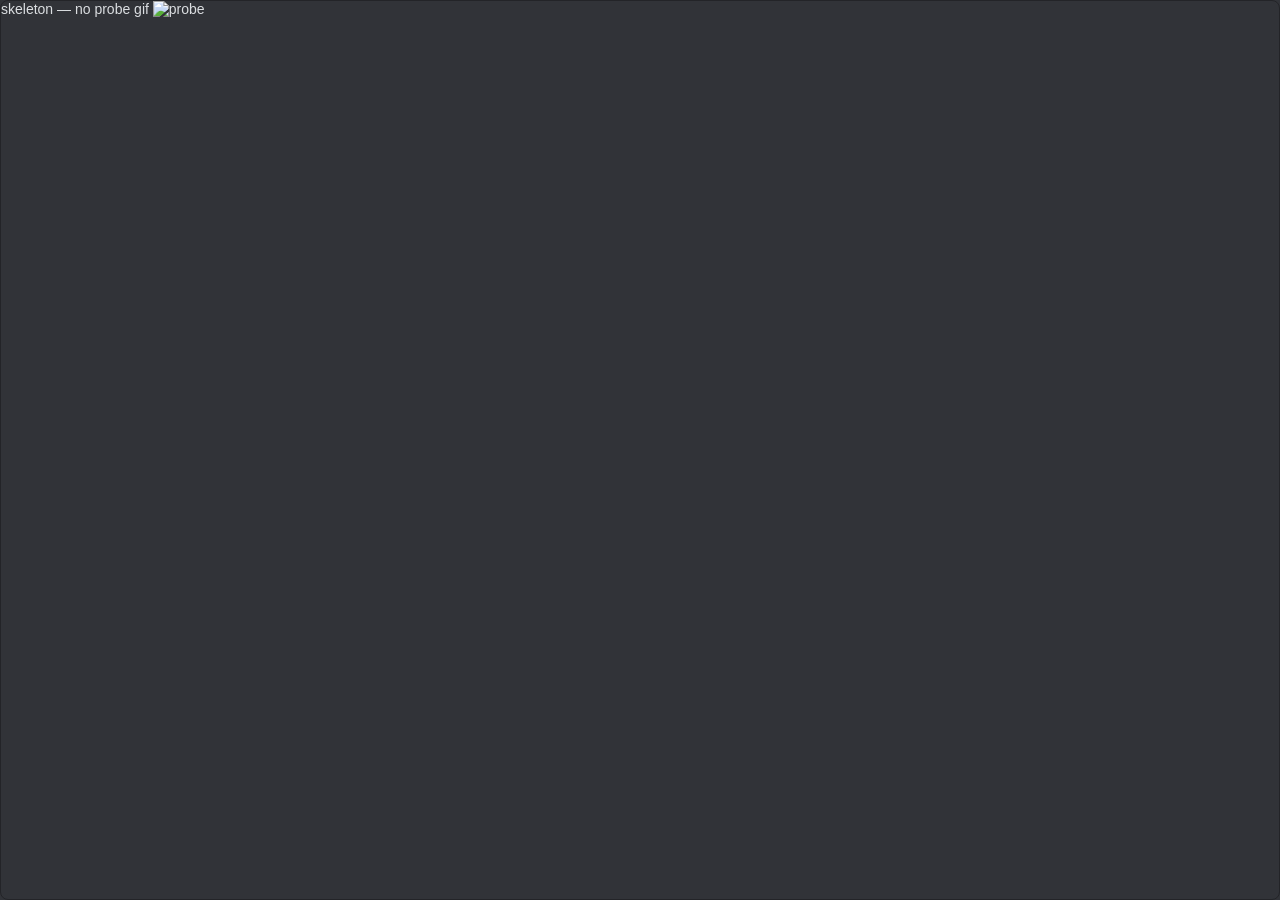
<file: clipshrink_app/picker/ui/index.html>
<!doctype html>
<html>
<head>
<meta charset="utf-8">
<title>ClipShrink Picker</title>
<link rel="stylesheet" href="app.css">
</head>
<body>
<div id="root">skeleton — <span id="probe">no probe gif</span>
<img id="probe-img" width="120" height="120" alt="probe">
</div>
<script src="app.js"></script>
</body>
</html>
</file>
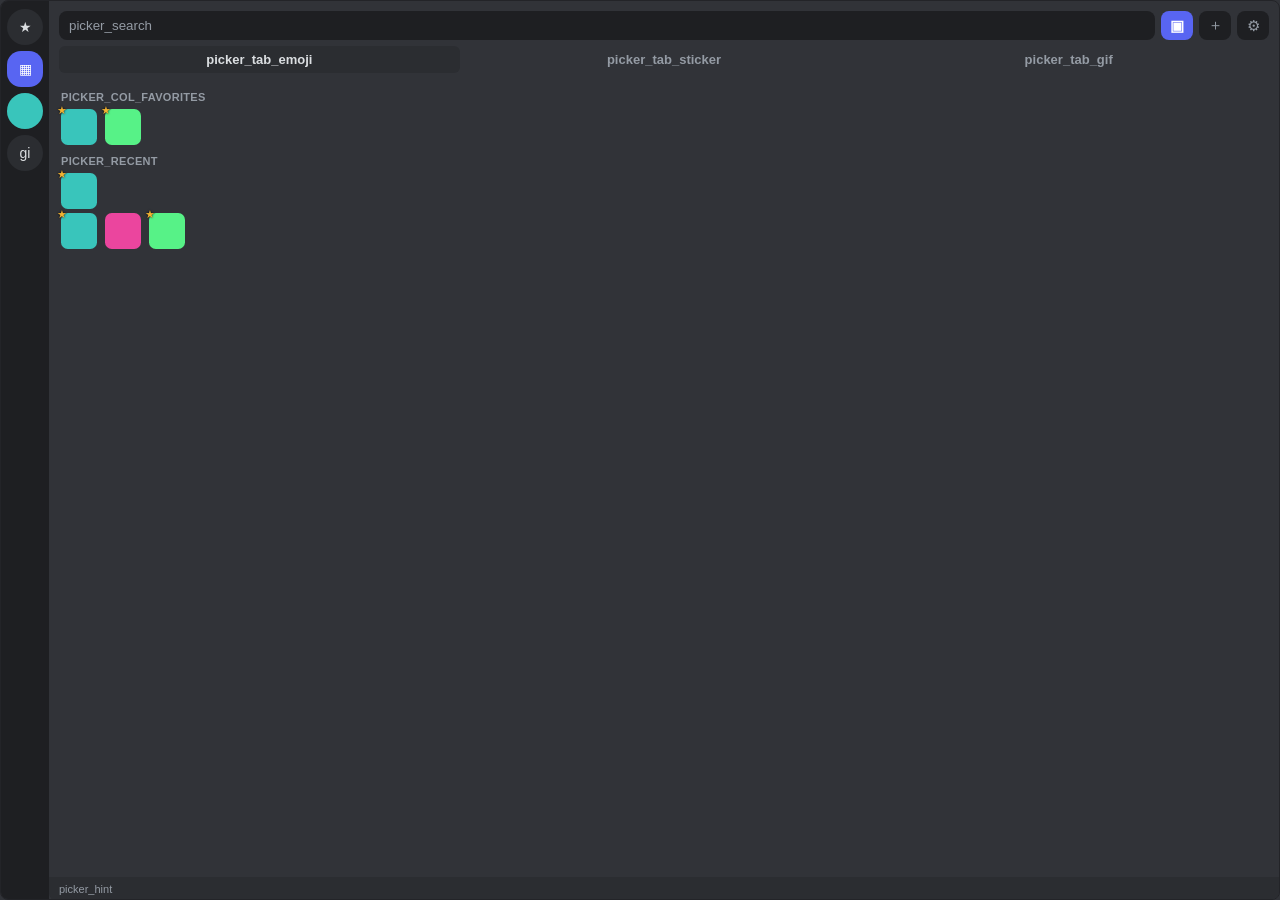
<file: notro_app/picker/ui/index.html>
<!doctype html>
<html>
<head>
<meta charset="utf-8">
<title>Notro Picker</title>
<link rel="stylesheet" href="app.css">
</head>
<body>
<div id="app">
  <nav id="rail"></nav>
  <div id="main">
    <header>
      <input id="search" type="text" autocomplete="off" spellcheck="false">
      <button id="btn-capture" class="iconbtn capture" type="button">▣</button>
      <button id="btn-add" class="iconbtn" type="button" title="+">＋</button>
      <button id="btn-settings" class="iconbtn" type="button" title="settings">⚙</button>
    </header>
    <nav id="tabs">
      <button class="tab active" data-tab="emoji"></button>
      <button class="tab" data-tab="sticker"></button>
      <button class="tab" data-tab="gif"></button>
    </nav>
    <main id="content"></main>
    <footer id="hint"></footer>
  </div>
</div>

<div id="ctx" class="hidden"></div>

<div id="modal-add" class="modal hidden">
  <div class="modal-box">
    <h3 id="add-title"></h3>
    <input id="add-url" type="text" spellcheck="false">
    <input id="add-name" type="text" spellcheck="false">
    <input id="add-kw" type="text" spellcheck="false">
    <p id="add-note" class="note"></p>
    <p id="add-error" class="error hidden"></p>
    <div class="row">
      <button id="add-submit" class="primary"></button>
      <button id="add-cancel"></button>
    </div>
  </div>
</div>

<div id="modal-settings" class="modal hidden">
  <div class="modal-box">
    <h3 id="st-title"></h3>
    <div class="setting-row">
      <div class="setting-copy">
        <label id="st-auto-capture-label" for="st-auto-capture"></label>
        <p id="st-auto-capture-note" class="note"></p>
      </div>
      <input id="st-auto-capture" type="checkbox">
    </div>
    <h4 id="st-folders-subtitle"></h4>
    <div id="st-folders"></div>
    <button id="st-openlib" class="wide"></button>
    <div class="row">
      <button id="st-addfolder" class="primary"></button>
      <button id="st-close"></button>
    </div>
  </div>
</div>

<div id="dropzone" class="hidden"></div>
<script src="app.js"></script>
</body>
</html>
</file>
<file: clipshrink_app/picker/ui/app.css>
/* 디스코드 다크테마 재현 — 자체 CSS (디스코드 자산 미사용) */
:root {
  --bg: #313338; --panel: #2b2d31; --input: #1e1f22;
  --text: #dbdee1; --muted: #949ba4; --accent: #5865f2;
  --hover: #35373c; --danger: #da373c; --radius: 8px;
}
* { box-sizing: border-box; margin: 0; padding: 0; }
html, body { height: 100%; overflow: hidden; }
body {
  background: var(--bg); color: var(--text);
  font-family: "Segoe UI", "Malgun Gothic", "Noto Sans KR", sans-serif;
  font-size: 14px; user-select: none;
  border: 1px solid #232428; border-radius: 8px;
}
#app { display: flex; flex-direction: column; height: 100vh; }

header { display: flex; gap: 6px; padding: 10px 10px 6px; }
#search {
  flex: 1; background: var(--input); border: none; outline: none;
  color: var(--text); padding: 7px 10px; border-radius: var(--radius);
  min-width: 0;
}
#search::placeholder { color: var(--muted); }
.iconbtn {
  width: 32px; background: var(--input); border: none; color: var(--muted);
  border-radius: var(--radius); cursor: pointer; font-size: 15px;
  flex: 0 0 32px;
}
.iconbtn:hover { color: var(--text); background: var(--hover); }

#tabs { display: flex; gap: 4px; padding: 0 10px 6px; }
.tab {
  flex: 1; padding: 6px 0; border: none; cursor: pointer;
  background: transparent; color: var(--muted);
  border-radius: 6px; font-weight: 600; font-family: inherit; font-size: 13px;
}
.tab:hover { background: var(--hover); color: var(--text); }
.tab.active { background: var(--panel); color: var(--text); }

#content { flex: 1; overflow-y: auto; padding: 4px 10px 8px; }
#content h4 {
  color: var(--muted); font-size: 11px; text-transform: uppercase;
  letter-spacing: .3px; margin: 8px 2px 4px;
}
.grid { display: grid; gap: 4px; }
.grid.emoji { grid-template-columns: repeat(auto-fill, 40px); }
.grid.sticker, .grid.gif { grid-template-columns: repeat(auto-fill, 92px); }
.cell {
  border: none; background: transparent; padding: 2px; cursor: pointer;
  border-radius: 6px; position: relative;
}
.grid.emoji .cell { width: 40px; height: 40px; }
.grid.sticker .cell, .grid.gif .cell { width: 92px; height: 92px; }
.cell img {
  width: 100%; height: 100%; object-fit: contain; pointer-events: none;
  content-visibility: auto;
}
.cell:hover { background: var(--hover); transform: scale(1.08); }
/* APNG→GIF 변환 실패 폴백 항목 경고 배지 (스펙 §7) */
.warn-badge {
  position: absolute; top: -2px; right: -2px; z-index: 2;
  min-width: 15px; height: 15px; padding: 0 3px;
  display: flex; align-items: center; justify-content: center;
  background: var(--danger); color: #fff;
  font-size: 10px; font-weight: 700; line-height: 1;
  border-radius: 8px; pointer-events: none;
  box-shadow: 0 0 0 2px var(--bg);
}
.empty { color: var(--muted); text-align: center; padding: 24px 8px; }

footer {
  padding: 6px 10px; background: var(--panel); color: var(--muted);
  font-size: 11px; border-radius: 0 0 8px 8px; white-space: nowrap;
  overflow: hidden; text-overflow: ellipsis;
}

::-webkit-scrollbar { width: 8px; }
::-webkit-scrollbar-thumb { background: #1e1f22; border-radius: 4px; }
::-webkit-scrollbar-track { background: transparent; }

#ctx {
  position: fixed; z-index: 30; background: #111214; border-radius: 6px;
  padding: 4px; min-width: 150px; box-shadow: 0 6px 16px rgba(0,0,0,.5);
}
#ctx button {
  display: block; width: 100%; text-align: left; border: none;
  background: transparent; color: var(--text); padding: 6px 8px;
  border-radius: 4px; cursor: pointer; font-size: 13px; font-family: inherit;
}
#ctx button:hover { background: var(--accent); color: #fff; }
#ctx button.danger:hover { background: var(--danger); }

.modal {
  position: fixed; inset: 0; z-index: 20; background: rgba(0,0,0,.6);
  display: flex; align-items: center; justify-content: center;
}
.modal-box {
  background: var(--bg); border-radius: var(--radius); padding: 14px;
  width: 360px; max-width: 92vw; display: flex; flex-direction: column; gap: 8px;
}
.modal-box h3 { font-size: 15px; }
.modal-box input {
  background: var(--input); border: none; outline: none; color: var(--text);
  padding: 8px 10px; border-radius: 6px; width: 100%;
}
.note { color: var(--muted); font-size: 11.5px; }
.error { color: #fa777c; font-size: 12px; }
.row { display: flex; gap: 6px; justify-content: flex-end; margin-top: 4px; }
.row button {
  border: none; padding: 7px 14px; border-radius: 6px; cursor: pointer;
  background: var(--hover); color: var(--text); font-family: inherit;
}
.row button.primary { background: var(--accent); color: #fff; }
#st-folders {
  max-height: 180px; overflow-y: auto; display: flex;
  flex-direction: column; gap: 4px;
}
.folder-row {
  display: flex; align-items: center; gap: 6px; background: var(--panel);
  padding: 6px 8px; border-radius: 6px; font-size: 12px;
}
.folder-row.missing { opacity: .45; }
.folder-row span {
  flex: 1; overflow: hidden; text-overflow: ellipsis; white-space: nowrap;
}
.folder-row button {
  border: none; background: transparent; color: var(--muted); cursor: pointer;
}
.folder-row button:hover { color: var(--danger); }
.hidden { display: none !important; }

#dropzone {
  position: fixed; inset: 6px; z-index: 40; border: 2px dashed var(--accent);
  border-radius: 10px; background: rgba(88,101,242,.12);
  display: flex; align-items: center; justify-content: center;
  color: var(--text); font-weight: 600; pointer-events: none;
}
</file>
<file: notro_app/picker/ui/app.css>
/* 디스코드 다크테마 재현 — 자체 CSS (디스코드 자산 미사용) */
:root {
  --bg: #313338; --panel: #2b2d31; --input: #1e1f22;
  --text: #dbdee1; --muted: #949ba4; --accent: #5865f2;
  --hover: #35373c; --danger: #da373c; --radius: 8px;
}
* { box-sizing: border-box; margin: 0; padding: 0; }
html, body { height: 100%; overflow: hidden; }
body {
  background: var(--bg); color: var(--text);
  font-family: "Segoe UI", "Malgun Gothic", "Noto Sans KR", sans-serif;
  font-size: 14px; user-select: none;
  border: 1px solid #232428; border-radius: 8px;
}
#app { display: flex; height: 100vh; }
#rail {
  width: 48px; flex: 0 0 48px; background: var(--input);
  display: flex; flex-direction: column; align-items: center;
  gap: 6px; padding: 8px 0; overflow-y: auto;
}
#rail button {
  width: 36px; height: 36px; flex: 0 0 36px; border-radius: 50%; border: 0;
  background: var(--panel); color: var(--text); cursor: pointer;
  font-size: 14px; display: flex; align-items: center; justify-content: center;
  overflow: hidden;
}
#rail button img {
  width: 100%; height: 100%; object-fit: cover; pointer-events: none;
}
#rail button:hover { background: var(--hover); }
#rail button.active { background: var(--accent); color: #fff; border-radius: 14px; }
#main { flex: 1; min-width: 0; display: flex; flex-direction: column; }

header { display: flex; gap: 6px; padding: 10px 10px 6px; }
#search {
  flex: 1; background: var(--input); border: none; outline: none;
  color: var(--text); padding: 7px 10px; border-radius: var(--radius);
  min-width: 0;
}
#search::placeholder { color: var(--muted); }
.iconbtn {
  width: 32px; background: var(--input); border: none; color: var(--muted);
  border-radius: var(--radius); cursor: pointer; font-size: 15px;
  flex: 0 0 32px;
}
.iconbtn:hover { color: var(--text); background: var(--hover); }
.iconbtn.capture { color: #fff; background: var(--accent); font-weight: 700; }
.iconbtn.capture:hover { filter: brightness(1.08); }
.iconbtn:focus-visible, button:focus-visible, input:focus-visible {
  outline: 2px solid #fff; outline-offset: 1px;
}

#tabs { display: flex; gap: 4px; padding: 0 10px 6px; }
.tab {
  flex: 1; padding: 6px 0; border: none; cursor: pointer;
  background: transparent; color: var(--muted);
  border-radius: 6px; font-weight: 600; font-family: inherit; font-size: 13px;
}
.tab:hover { background: var(--hover); color: var(--text); }
.tab.active { background: var(--panel); color: var(--text); }

#content { flex: 1; overflow-y: auto; padding: 4px 10px 8px; }
#content h4 {
  color: var(--muted); font-size: 11px; text-transform: uppercase;
  letter-spacing: .3px; margin: 8px 2px 4px;
}
.grid { display: grid; gap: 4px; }
.grid.emoji { grid-template-columns: repeat(auto-fill, 40px); }
.grid.sticker, .grid.gif { grid-template-columns: repeat(auto-fill, 92px); }
.cell {
  border: none; background: transparent; padding: 2px; cursor: pointer;
  border-radius: 6px; position: relative;
}
.grid.emoji .cell { width: 40px; height: 40px; }
.grid.sticker .cell, .grid.gif .cell { width: 92px; height: 92px; }
.cell img {
  width: 100%; height: 100%; object-fit: contain; pointer-events: none;
  content-visibility: auto;
}
.cell:hover { background: var(--hover); transform: scale(1.08); }
/* APNG→GIF 변환 실패 폴백 항목 경고 배지 (스펙 §7) */
.warn-badge {
  position: absolute; top: -2px; right: -2px; z-index: 2;
  min-width: 15px; height: 15px; padding: 0 3px;
  display: flex; align-items: center; justify-content: center;
  background: var(--danger); color: #fff;
  font-size: 10px; font-weight: 700; line-height: 1;
  border-radius: 8px; pointer-events: none;
  box-shadow: 0 0 0 2px var(--bg);
}
.fav-badge {
  position: absolute; top: -2px; left: -2px; z-index: 2;
  font-size: 11px; color: #f0b232; line-height: 1; pointer-events: none;
  text-shadow: 0 0 2px #000;
}
.empty { color: var(--muted); text-align: center; padding: 24px 8px; }

footer {
  padding: 6px 10px; background: var(--panel); color: var(--muted);
  font-size: 11px; border-radius: 0 0 8px 8px; white-space: nowrap;
  overflow: hidden; text-overflow: ellipsis;
}

::-webkit-scrollbar { width: 8px; }
::-webkit-scrollbar-thumb { background: #1e1f22; border-radius: 4px; }
::-webkit-scrollbar-track { background: transparent; }

#ctx {
  position: fixed; z-index: 30; background: #111214; border-radius: 6px;
  padding: 4px; min-width: 150px; box-shadow: 0 6px 16px rgba(0,0,0,.5);
}
#ctx button {
  display: block; width: 100%; text-align: left; border: none;
  background: transparent; color: var(--text); padding: 6px 8px;
  border-radius: 4px; cursor: pointer; font-size: 13px; font-family: inherit;
}
#ctx button:hover { background: var(--accent); color: #fff; }
#ctx button.danger:hover { background: var(--danger); }

.modal {
  position: fixed; inset: 0; z-index: 20; background: rgba(0,0,0,.6);
  display: flex; align-items: center; justify-content: center;
}
.modal-box {
  background: var(--bg); border-radius: var(--radius); padding: 14px;
  width: 360px; max-width: 92vw; display: flex; flex-direction: column; gap: 8px;
}
.modal-box h3 { font-size: 15px; }
.modal-box h4 {
  color: var(--muted); font-size: 11px; text-transform: uppercase;
  letter-spacing: .3px; margin-top: 5px;
}
.modal-box input {
  background: var(--input); border: none; outline: none; color: var(--text);
  padding: 8px 10px; border-radius: 6px; width: 100%;
}
.note { color: var(--muted); font-size: 11.5px; }
.setting-row {
  display: flex; align-items: center; gap: 12px; padding: 9px 10px;
  background: var(--panel); border-radius: 6px;
}
.setting-copy { flex: 1; min-width: 0; }
.setting-copy label { display: block; font-size: 12px; font-weight: 600; }
.setting-copy .note { margin-top: 3px; }
#st-auto-capture { width: 18px; height: 18px; flex: 0 0 18px; accent-color: var(--accent); }
.error { color: #fa777c; font-size: 12px; }
.row { display: flex; gap: 6px; justify-content: flex-end; margin-top: 4px; }
.row button {
  border: none; padding: 7px 14px; border-radius: 6px; cursor: pointer;
  background: var(--hover); color: var(--text); font-family: inherit;
}
.row button.primary { background: var(--accent); color: #fff; }
button.wide {
  width: 100%; border: none; padding: 8px; border-radius: 6px; cursor: pointer;
  background: var(--hover); color: var(--text); font-family: inherit; margin-top: 4px;
}
button.wide:hover { background: var(--accent); color: #fff; }
#st-folders {
  max-height: 180px; overflow-y: auto; display: flex;
  flex-direction: column; gap: 4px;
}
.folder-row {
  display: flex; align-items: center; gap: 6px; background: var(--panel);
  padding: 6px 8px; border-radius: 6px; font-size: 12px;
}
.folder-row.missing { opacity: .45; }
.folder-row span {
  flex: 1; overflow: hidden; text-overflow: ellipsis; white-space: nowrap;
}
.folder-row button {
  border: none; background: transparent; color: var(--muted); cursor: pointer;
}
.folder-row button:hover { color: var(--danger); }
.hidden { display: none !important; }

#dropzone {
  position: fixed; inset: 6px; z-index: 40; border: 2px dashed var(--accent);
  border-radius: 10px; background: rgba(88,101,242,.12);
  display: flex; align-items: center; justify-content: center;
  color: var(--text); font-weight: 600; pointer-events: none;
}
</file>
